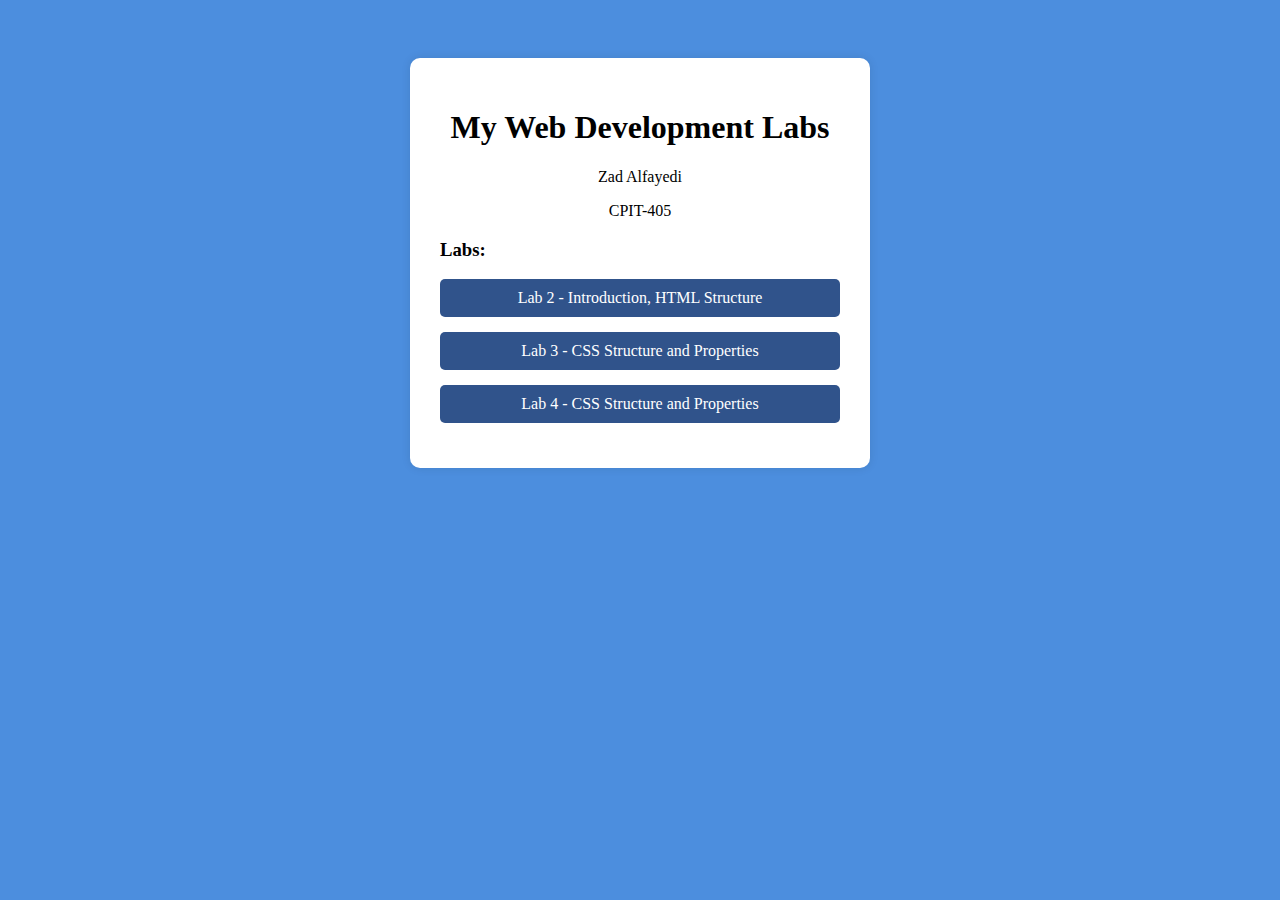
<file: index.html>
<!DOCTYPE html>
<html lang="en">
<head>
    <meta charset="UTF-8">
    <title>My Web Development Labs</title>
    <style>
        body {
            font-family: 'Times New Roman', Times, serif, sans-serif;
            background-color: #4c8ede;
            text-align: center;
            padding: 50px;
        }

        .card {
            background: white;
            padding: 30px;
            width: 400px;
            margin: auto;
            border-radius: 10px;
            box-shadow: 0 0 10px rgba(0,0,0,0.1);
        }

        a {
            display: block;
            margin: 15px 0;
            padding: 10px;
            background: rgb(48, 83, 139);
            color: white;
            text-decoration: none;
            border-radius: 5px;
        }
         div h3 {
            text-align: left;
         }
        a:hover {
            background: #aebee7;
        }
    </style>
</head>
<body>

    <div class="card">
        <h1>My Web Development Labs</h1>
        <p>Zad Alfayedi</p>
        <p>CPIT-405</p>

        <h3>Labs:</h3>
        <a href="lab2.html">Lab 2 - Introduction, HTML Structure</a>
        <a href="lab3.html">Lab 3 - CSS Structure and Properties</a>
        <a href="lab4.html">Lab 4 - CSS Structure and Properties</a>

    </div>

</body>
</html>
</file>
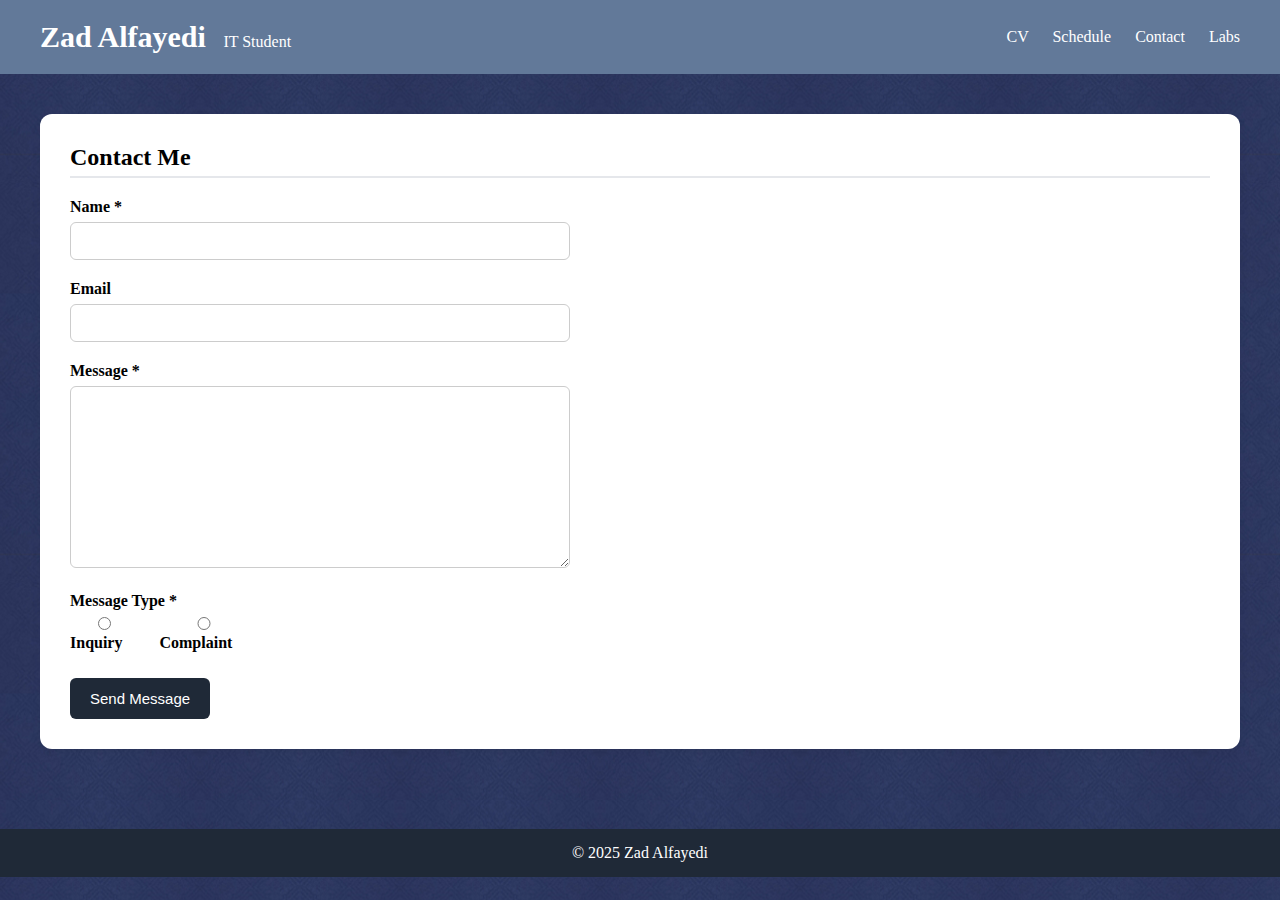
<file: contact.html>
<!DOCTYPE html>
<html lang="en">
<head>
<meta charset="UTF-8">
<title>Contact | Zad Alfayedi</title>
<link rel="stylesheet" href="style.css">
</head>
<body>

<header class="top-header">
    <div class="header-content">
        <h1>Zad Alfayedi <span>IT Student</span></h1>
        <nav>
            <a href="index.html">CV</a>
            <a href="schedule.html">Schedule</a>
            <a href="contact.html">Contact</a>
            <a href="Labs.html">Labs</a>
        </nav>
    </div>
</header>

<div class="container">
<main class="content">

<h2>Contact Me</h2>

<form class="contact-form" 
action="https://webhook.site/c5c412b6-27d2-4038-a27f-44bf5e914704" 
method="POST">

<div class="form-group">
<label>Name *</label>
<input type="text" name="name" required>
</div>

<div class="form-group">
<label>Email</label>
<input type="email" name="email">
</div>

<div class="form-group">
<label>Message *</label>
<textarea name="message" rows="10" required></textarea>
</div>

<div class="form-group">
<label>Message Type *</label>
<div class="radio-group">
<label><input type="radio" name="type" value="Inquiry" required> Inquiry</label>
<label><input type="radio" name="type" value="Complaint"> Complaint</label>
</div>
</div>

<button type="submit">Send Message</button>

</form>

</main>
</div>

<footer>
© 2025 Zad Alfayedi
</footer>

</body>
</html>
</file>
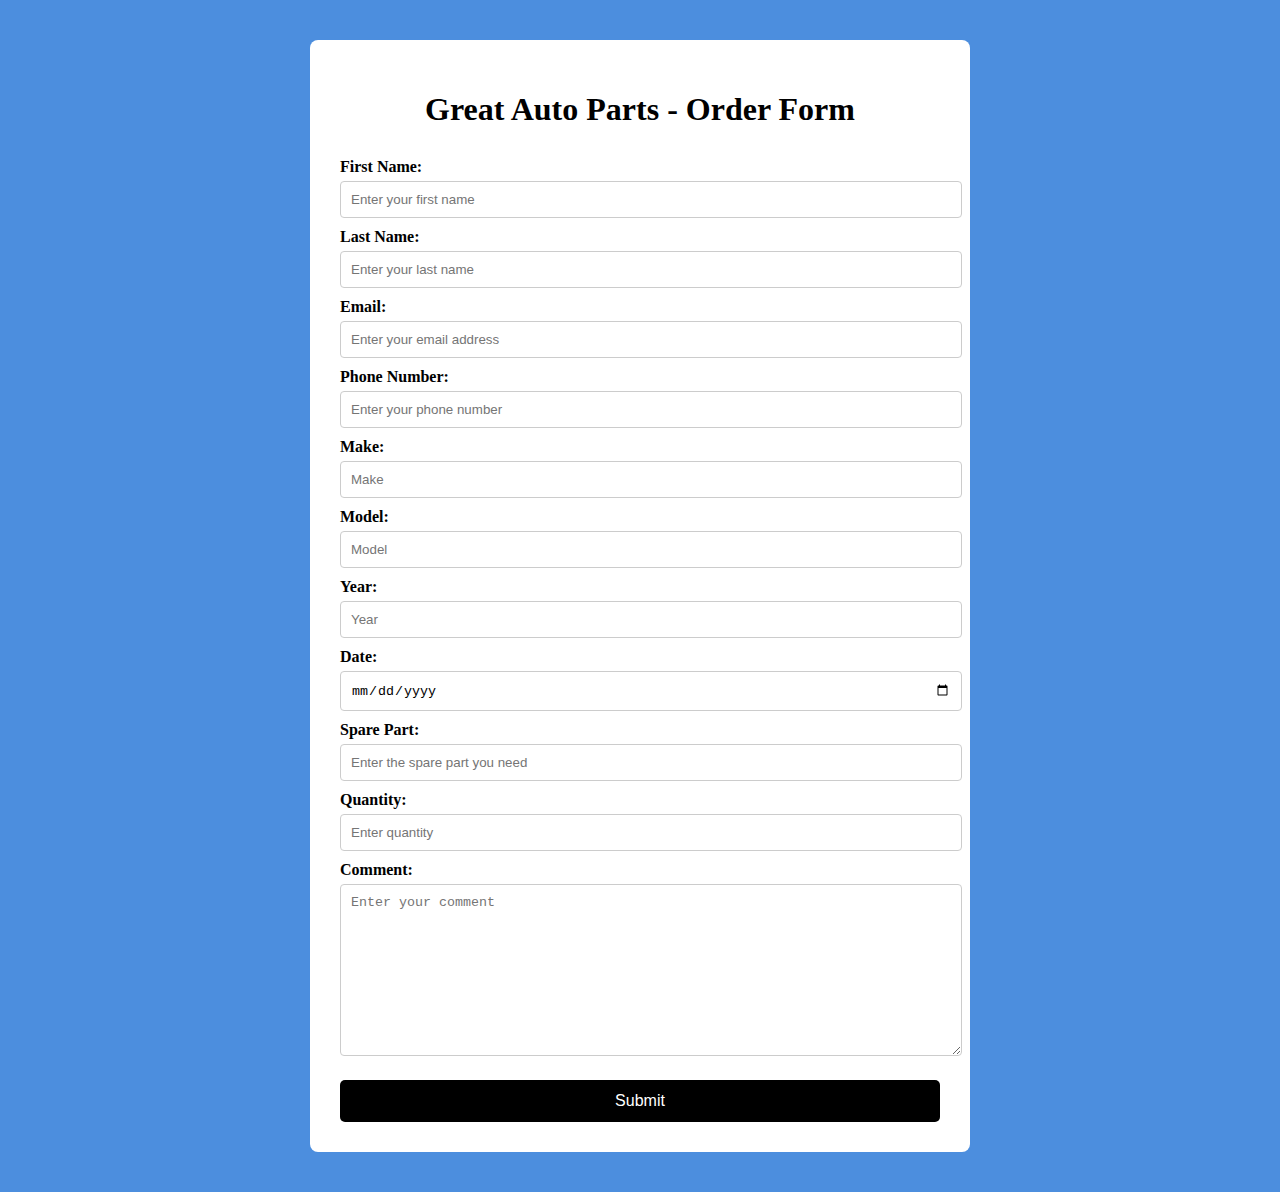
<file: lab4.html>
<!DOCTYPE html>
<html lang="en">
<head>
    <meta charset="UTF-8">
    <meta name="viewport" content="width=device-width, initial-scale=1.0">
    <title>CPIT405_Lab4</title>
      <link rel="stylesheet" href="lab4Style.css">
</head>
<body>
    <div class="container">
       <h1>Great Auto Parts - Order Form</h1> 
       <form>
         <label>First Name:</label>
            <input type="text" placeholder="Enter your first name">

            <label>Last Name:</label>
            <input type="text" placeholder="Enter your last name">

            <label>Email:</label>
            <input type="email" placeholder="Enter your email address">

            <label>Phone Number:</label>
            <input type="tel" placeholder="Enter your phone number">

            <label>Make:</label>
            <input type="text" placeholder="Make">

            <label>Model:</label>
            <input type="text" placeholder="Model">

            <label>Year:</label>
            <input type="number" placeholder="Year">

            <label>Date:</label>
            <input type="date">

            <label>Spare Part:</label>
            <input type="text" placeholder="Enter the spare part you need">

            <label>Quantity:</label>
            <input type="number" placeholder="Enter quantity">

            <label>Comment:</label>
            <textarea placeholder="Enter your comment"></textarea>

            <button type="submit">Submit</button>
         </div>

       </form>
   
    

</body>
</html>
</file>
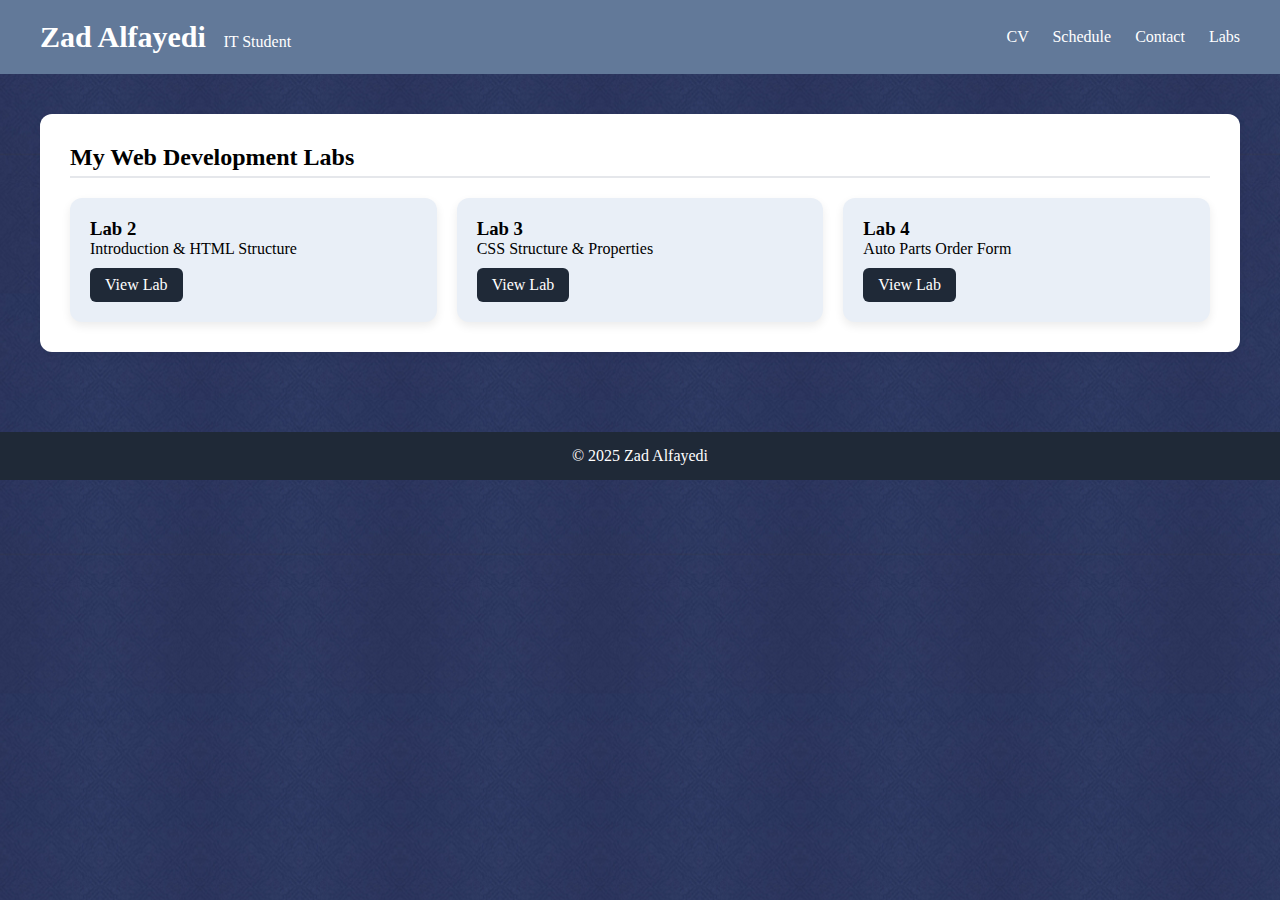
<file: Labs.html>
<!DOCTYPE html>
<html lang="en">
<head>
<meta charset="UTF-8">
<title>Labs | Zad Alfayedi</title>
<link rel="stylesheet" href="style.css">
</head>
<body>

<header class="top-header">
    <div class="header-content">
        <h1>Zad Alfayedi <span>IT Student</span></h1>
        <nav>
            <a href="index.html">CV</a>
            <a href="schedule.html">Schedule</a>
            <a href="contact.html">Contact</a>
            <a href="Labs.html">Labs</a>
        </nav>
    </div>
</header>

<div class="container">

<main class="content">

<h2>My Web Development Labs</h2>

<div class="labs">

<div class="card">
<h3>Lab 2</h3>
<p>Introduction & HTML Structure</p>
<a href="lab2.html">View Lab</a>
</div>

<div class="card">
<h3>Lab 3</h3>
<p>CSS Structure & Properties</p>
<a href="lab3.html">View Lab</a>
</div>

<div class="card">
<h3>Lab 4</h3>
<p>Auto Parts Order Form</p>
<a href="lab4.html">View Lab</a>
</div>

</div>

</main>
</div>

<footer>
© 2025 Zad Alfayedi
</footer>

</body>
</html>
</file>
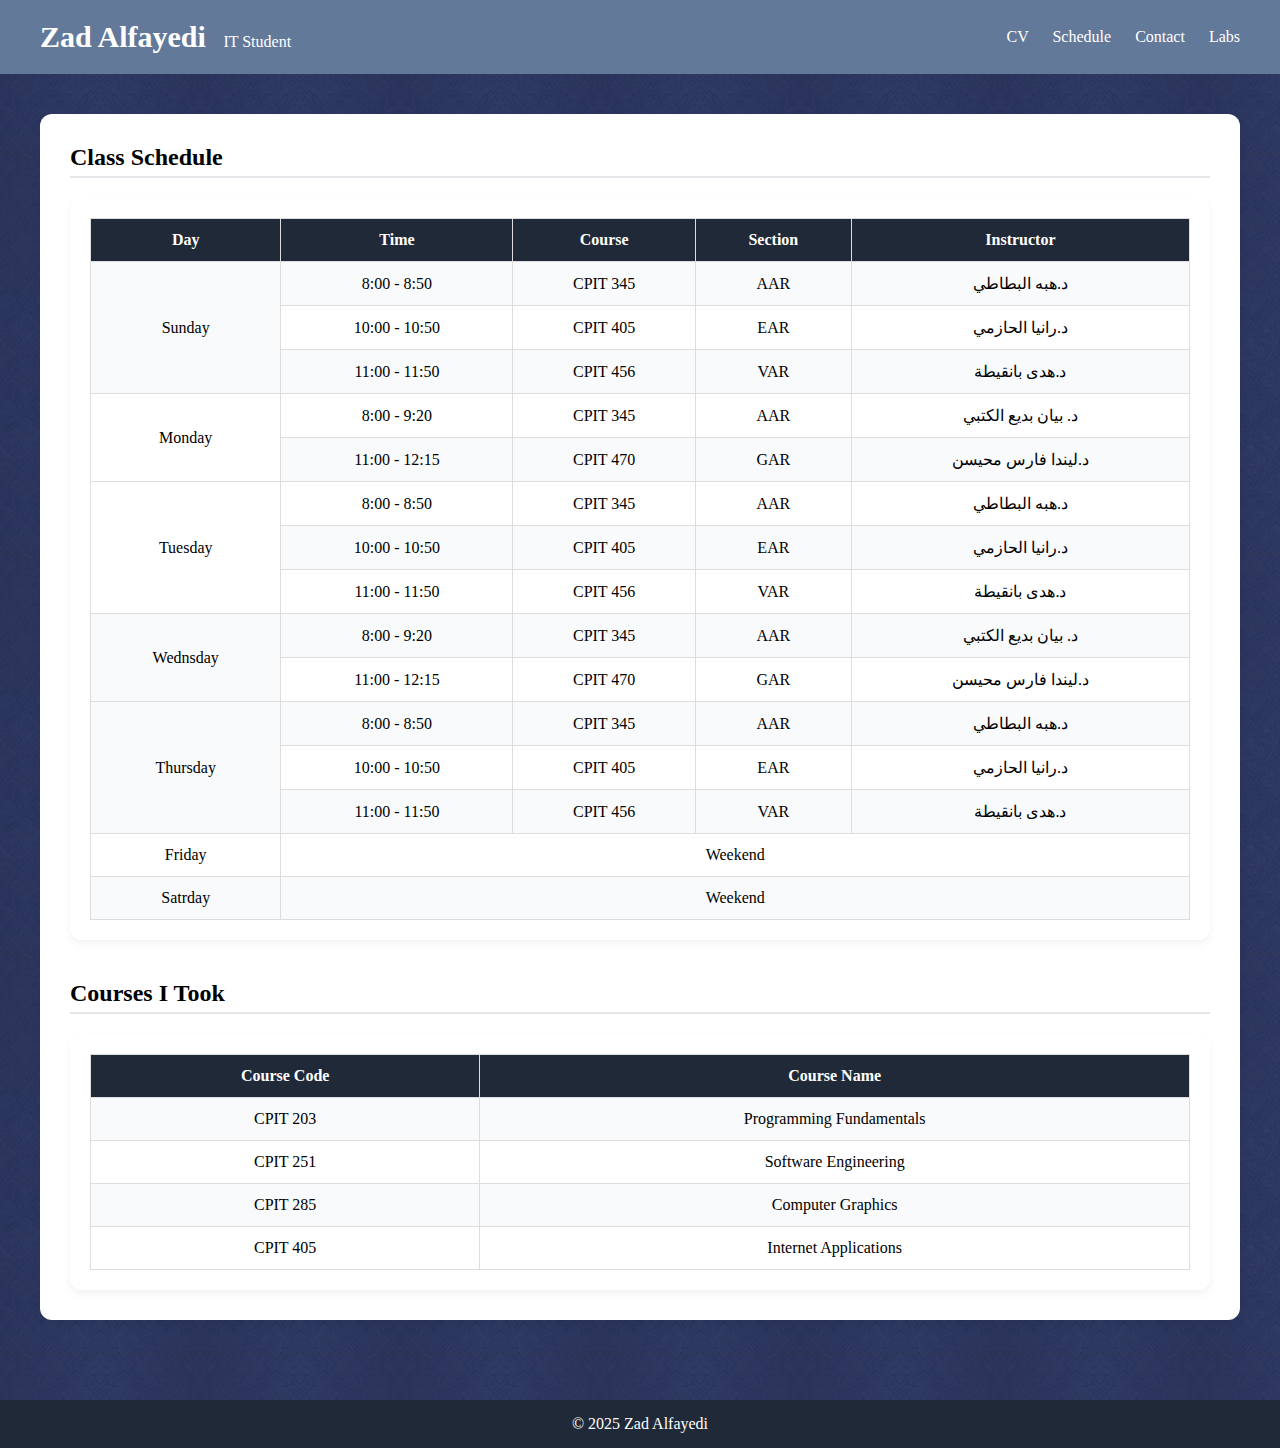
<file: schedule.html>
<!DOCTYPE html>
<html lang="en">
<head>
<meta charset="UTF-8">
<title>Schedule | Zad Alfayedi</title>
<link rel="stylesheet" href="style.css">
</head>
<body>

<header class="top-header">
    <div class="header-content">
        <h1>Zad Alfayedi <span>IT Student</span></h1>
        <nav>
            <a href="index.html">CV</a>
            <a href="schedule.html">Schedule</a>
            <a href="contact.html">Contact</a>
            <a href="Portfolio.html">Labs</a>
        </nav>
    </div>
</header>

<div class="container">
<main class="content">

<h2>Class Schedule</h2>

<div class="table-card">
<table class="schedule-table">

<thead>
<tr>
    <th>Day</th>
    <th>Time</th>
    <th>Course</th>
    <th>Section</th>
    <th>Instructor</th>
</tr>
</thead>

<tbody>
<tr>
    <td rowspan="3">Sunday</td>
    <td>8:00 - 8:50</td>
    <td>CPIT 345</td>
    <td>AAR</td>
    <td>د.هبه البطاطي</td>
</tr>

<tr>
    <td>10:00 - 10:50</td>
    <td>CPIT 405</td>
    <td>EAR</td>
    <td>د.رانيا الحازمي</td>
</tr>
<tr>
    <td>11:00 - 11:50</td>
    <td>CPIT 456</td>
    <td>VAR</td>
    <td>د.هدى بانقيطة</td>
</tr>

<tr>
    <td rowspan="2">Monday</td>
   <td>8:00 - 9:20</td>
    <td>CPIT 345</td>
    <td>AAR</td>
    <td>د. بيان بديع الكتبي</td>
</tr>
<tr>
    
   <td>11:00 - 12:15</td>
    <td>CPIT 470</td>
    <td>GAR</td>
    <td>د.ليندا فارس محيسن</td>
</tr>

<tr>
    <td rowspan="3">Tuesday</td>
    <td>8:00 - 8:50</td>
    <td>CPIT 345</td>
    <td>AAR</td>
    <td>د.هبه البطاطي</td>
</tr>

<tr>
    <td>10:00 - 10:50</td>
    <td>CPIT 405</td>
    <td>EAR</td>
    <td>د.رانيا الحازمي</td>
</tr>
<tr>
    <td>11:00 - 11:50</td>
    <td>CPIT 456</td>
    <td>VAR</td>
    <td>د.هدى بانقيطة</td>
</tr>

<tr>
    <td rowspan="2">Wednsday</td>
   <td>8:00 - 9:20</td>
    <td>CPIT 345</td>
    <td>AAR</td>
    <td>د. بيان بديع الكتبي</td>
</tr>
<tr>
    
   <td>11:00 - 12:15</td>
    <td>CPIT 470</td>
    <td>GAR</td>
    <td>د.ليندا فارس محيسن</td>
</tr>
<tr>
    <td rowspan="3">Thursday</td>
    <td>8:00 - 8:50</td>
    <td>CPIT 345</td>
    <td>AAR</td>
    <td>د.هبه البطاطي</td>
</tr>

<tr>
    <td>10:00 - 10:50</td>
    <td>CPIT 405</td>
    <td>EAR</td>
    <td>د.رانيا الحازمي</td>
</tr>
<tr>
    <td>11:00 - 11:50</td>
    <td>CPIT 456</td>
    <td>VAR</td>
    <td>د.هدى بانقيطة</td>
</tr>
<tr>
    <td>Friday</td>
   <td colspan="4"> Weekend</td>   
</tr>
<tr>
    <td>Satrday</td>
   <td colspan="4"> Weekend</td>    
</tr>

</tbody>

</table>
</div>

<h2 style="margin-top:40px;">Courses I Took</h2>

<div class="table-card">
<table class="schedule-table">

<thead>
<tr>
    <th>Course Code</th>
    <th>Course Name</th>
</tr>
</thead>

<tbody>
<tr>
    <td>CPIT 203</td>
    <td>Programming Fundamentals</td>
</tr>

<tr>
    <td>CPIT 251</td>
    <td>Software Engineering</td>
</tr>

<tr>
    <td>CPIT 285</td>
    <td>Computer Graphics</td>
</tr>

<tr>
    <td>CPIT 405</td>
    <td>Internet Applications</td>
</tr>

</tbody>

</table>
</div>

</main>
</div>

<footer>
© 2025 Zad Alfayedi
</footer>

</body>
</html>
</file>
<file: style.css>
*{
    margin:0;
    padding:0;
    box-sizing:border-box;
}

/* ===== Body ===== */
body{
    
    font-family:'Times New Roman', Times, serif;
    background-image:url("IMAGES/vintage-wallpaper.webp");
}

/* ===== Remove underline from all links ===== */
a{
    text-decoration:none;
}

/* ===== Header ===== */
.top-header{
    font-family:'Times New Roman', Times, serif;
    background:#627999;
    color:white;
    padding:20px 40px;
    position:sticky;
    top:0;
    z-index:1000;
}

.header-content{
    display:flex;
    justify-content:space-between;
    align-items:center;
}

.top-header h1{
    font-size:30px;
}

.top-header h1 span{
    font-size:16px;
    font-weight:normal;
    color:#ffffff;
    margin-left:10px;
}

/* ===== Navigation ===== */
nav a{
    color:white;
    margin-left:20px;
    transition:0.3s;
}

nav a:hover{
    color:#38bdf8;
}

/* ===== Layout ===== */
.container{
    display:flex;
    padding:40px;
    gap:40px;
}

/* ===== Sidebar ===== */
.sidebar{
    width:280px;
    background:white;
    padding:25px;
    border-radius:12px;
    box-shadow:0 4px 10px rgba(0,0,0,0.05);
}

.sidebar img{
    width:140px;
    border-radius:50%;
    display:block;
    margin:auto;
    margin-bottom:20px;
}

.sidebar h3{
    margin-bottom:10px;
    text-align:center;
}

.contact-box{
    margin-top:20px;
}

.contact-box a{
    color:#2563eb;
}

/* ===== Social Media Icons ===== */
.social{
    margin-top:20px;
    display:flex;
    justify-content:center;
    gap:15px;
}

.social img{
    
    width:30px;
    transition:0.3s;
}

.social img:hover{
    transform:scale(1.2);
}

/* ===== Main Content ===== */
.content{
    flex:1;
    background:white;
    padding:30px;
    border-radius:12px;
    box-shadow:0 4px 10px rgba(0,0,0,0.05);
}

.content section{
    margin-bottom:30px;
}

.content h2{
    margin-bottom:10px;
    border-bottom:2px solid #e5e7eb;
    padding-bottom:5px;
}

/* ===== About Me pseudo-element ===== */

.about-text::first-letter{
    font-size:32px;
    font-weight:bold;
    color:#365391;
}

/* ===== Fragment Link Style ===== */
.fragment-link{
    color:#2563eb;
    font-weight:bold;
}

.fragment-link:hover{
    color:#1d4ed8;
}

/* ===== Footer ===== */
footer{
    font-family:'Times New Roman', Times, serif;
    text-align:center;
    padding:15px;
    margin-top:40px;
    background:#1f2937;
    color:white;
}

/* ===== Labs Cards ===== */
.labs{
    display:flex;
    gap:20px;
    flex-wrap:wrap;
    margin-top:20px;
}

.card{
    flex:1 1 250px;
    background:rgb(233,239,247);
    padding:20px;
    border-radius:12px;
    box-shadow:0 4px 10px rgba(0,0,0,0.08);
    transition:0.3s;
}

.card:hover{
    transform:translateY(-5px);
}

.card a{
    display:inline-block;
    margin-top:10px;
    padding:8px 15px;
    background:#1f2937;
    color:white;
    border-radius:6px;
    transition:0.3s;
}

.card a:hover{
    background:#2563eb;
}

/* ===== Contact Form ===== */
.contact-form{
    max-width:500px;
    margin-top:20px;
}

.form-group{
    margin-bottom:20px;
}

.contact-form label{
    display:block;
    margin-bottom:6px;
    font-weight:600;
}

.contact-form input,
.contact-form textarea{
    width:100%;
    padding:10px;
    border:1px solid #ccc;
    border-radius:6px;
    font-size:14px;
    transition:0.3s;
}

.contact-form input:focus,
.contact-form textarea:focus{
    border-color:#2563eb;
    outline:none;
}

.radio-group{
    display:flex;
    gap:20px;
    margin-top:5px;
}

button{
    padding:12px 20px;
    background:#1f2937;
    color:white;
    border:none;
    border-radius:6px;
    cursor:pointer;
    transition:0.3s;
    font-size:15px;
}

button:hover{
    background:#2563eb;
}

/* ===== Schedule Table ===== */
.table-card{
    background:white;
    padding:20px;
    border-radius:12px;
    box-shadow:0 4px 10px rgba(0,0,0,0.05);
    margin-top:20px;
}

.schedule-table{
    width:100%;
    border-collapse:collapse;
}

.schedule-table thead{
    background:#1f2937;
    color:white;
}

.schedule-table th,
.schedule-table td{
    padding:12px;
    text-align:center;
    border:1px solid #ddd;
}

.schedule-table tbody tr:nth-child(odd){
    background:#f9fafb;
}

.schedule-table tbody tr:nth-child(even){
    background:#ffffff;
}

.schedule-table tbody tr:hover{
    background:#e0f2fe;
    transition:0.3s;
}
/* ===== Section Navigation ===== */

.section-nav{
display:flex;
flex-direction:column;
gap:10px;
margin-bottom:20px;
}

.section-nav a{
background:#627999;
color:white;
padding:8px;
border-radius:6px;
text-align:center;
transition:0.3s;
}

.section-nav a:hover{
background:#2563eb;
}
/* ===== Skills Boxes ===== */

.skills-container{
display:flex;
flex-wrap:wrap;
gap:12px;
margin-top:15px;
}

.skill-box{
background:#e9eff7;
padding:10px 16px;
border-radius:8px;
font-size:14px;
font-weight:500;
box-shadow:0 2px 5px rgba(0,0,0,0.08);
transition:0.3s;
}

.skill-box:hover{
background:#627999;
color:white;
transform:translateY(-3px);
}
.sidebar img{
animation: floatImage 3s ease-in-out infinite;
}

@keyframes floatImage{
0%{transform:translateY(0);}
50%{transform:translateY(-5px);}
100%{transform:translateY(0);}
}
</file>
<file: lab4Style.css>
body {
    font-family: 'Times New Roman', Times, serif;
    background-color:#4c8ede;
}

.container {
    width: 600px;
    margin: 40px auto;
    background-color: #ffffff;
    padding: 30px;
    border-radius: 8px;
}

h1 {
    text-align: center;
    margin-bottom: 30px;
}

label {
    display: block;
    margin-top: 10px;
    font-weight: bold;
}

input,
textarea {
    width: 100%;
    padding: 10px;
    margin-top: 5px;
    border: 1px solid #ccc;
    border-radius: 4px;
}

textarea {
    height: 150px;
    resize: vertical;
}

button {
    width: 100%;
    padding: 12px;
    margin-top: 20px;
    background-color: black;
    color: white;
    border: none;
    border-radius: 5px;
    font-size: 16px;
    cursor: pointer;
}

button:hover {
    background-color: #333;
}
</file>
